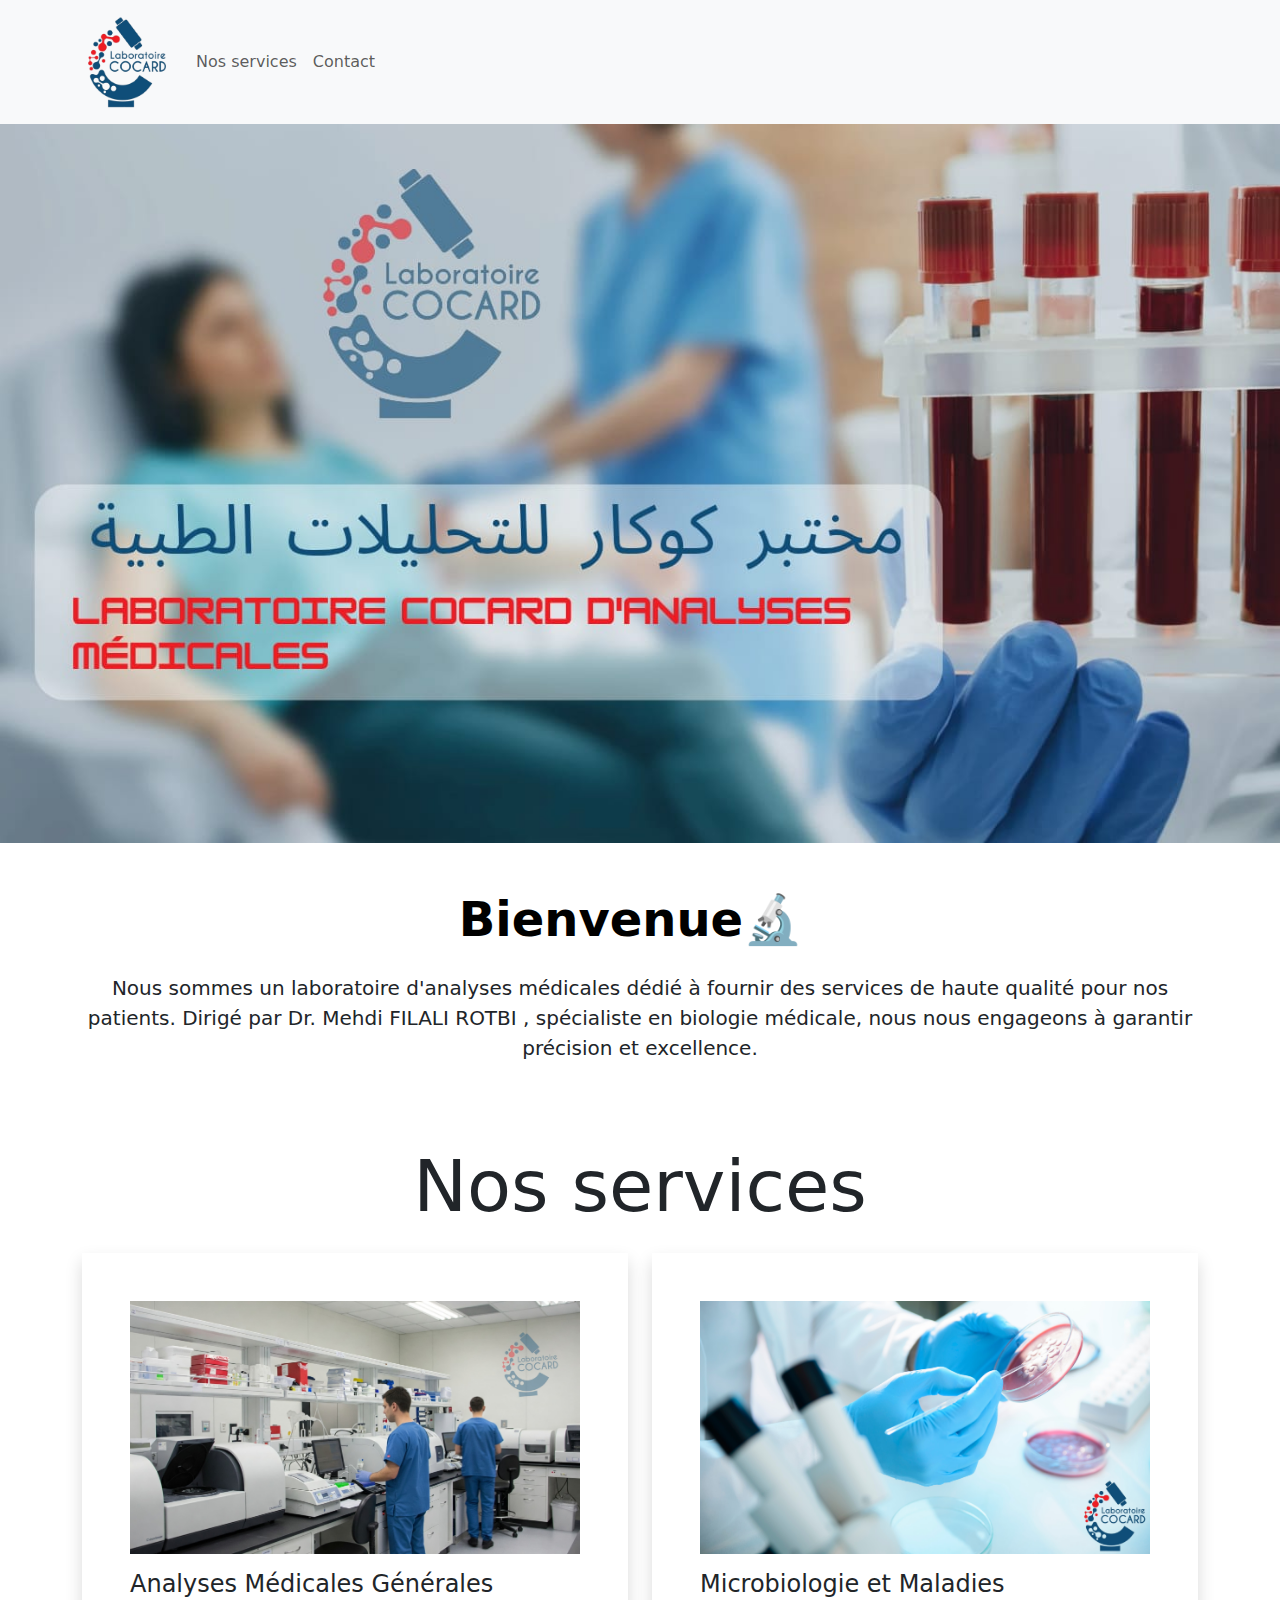
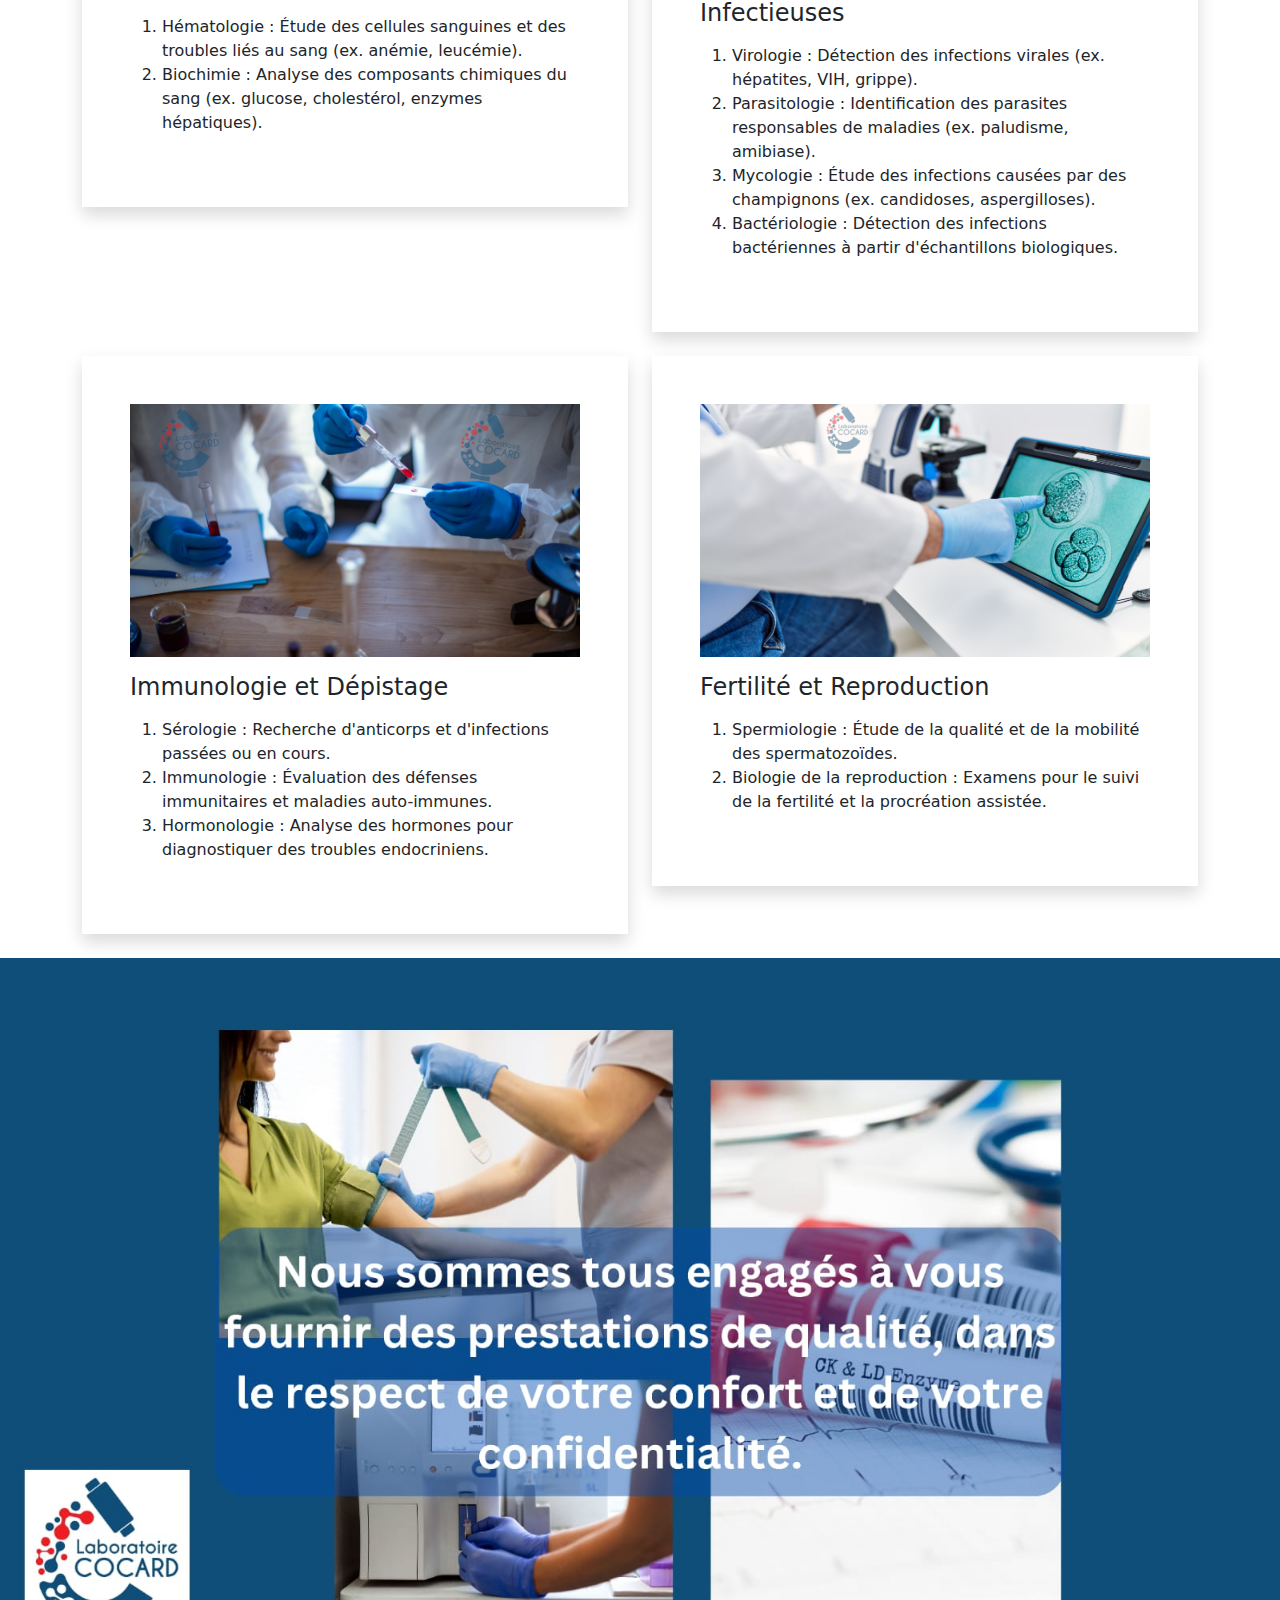
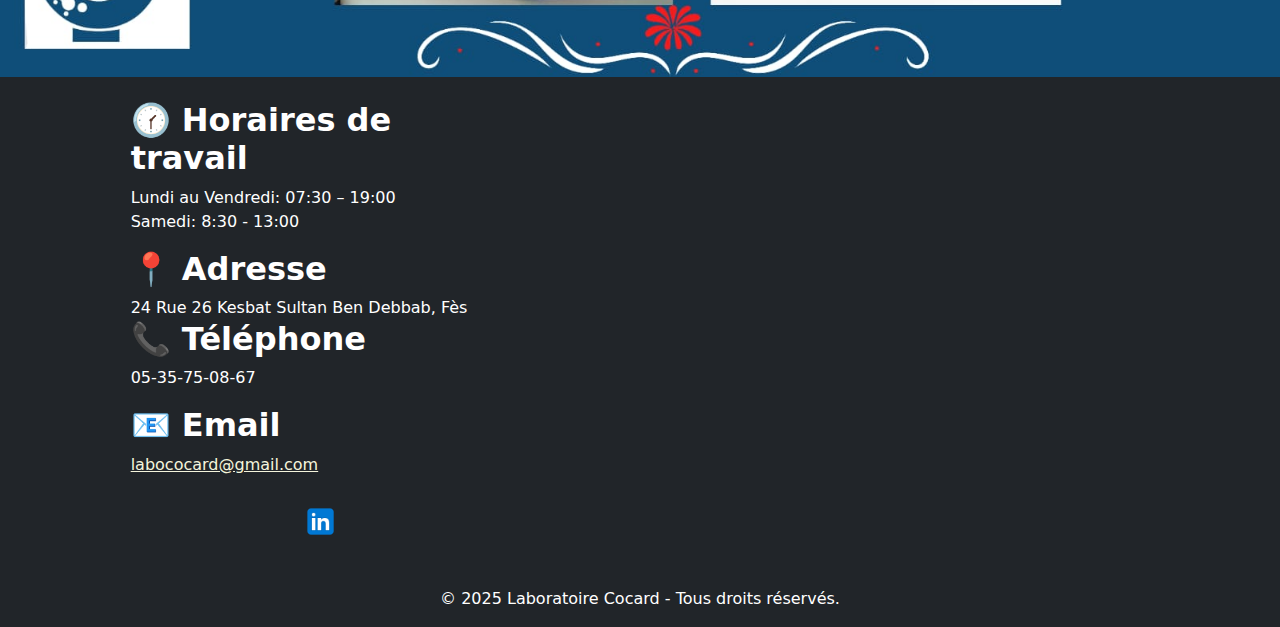
<file: index.html>
<!DOCTYPE html>
<html lang="en">

<head>
    <meta charset="UTF-8">
    <meta name="viewport" content="width=device-width, initial-scale=1.0">
    <title>Laboratoire Cocard</title>
    <link href="https://cdn.jsdelivr.net/npm/bootstrap@5.3.3/dist/css/bootstrap.min.css" rel="stylesheet"
        integrity="sha384-QWTKZyjpPEjISv5WaRU9OFeRpok6YctnYmDr5pNlyT2bRjXh0JMhjY6hW+ALEwIH" crossorigin="anonymous">
    <link rel="icon" type="image/x-icon" href="mini_logo.jpeg">

    <style>
        #goTopBtn {
        position: fixed;
        bottom: 30px;
        right: 30px;
        z-index: 1001;
        display: none;
        background-color: #007BFF;
        color: white;
        border: none;
        padding: 10px 15px;
        border-radius: 8px;
        cursor: pointer;
        box-shadow: 0 2px 6px rgba(0, 0, 0, 0.2);
        font-size: 16px;
        }

        #goTopBtn:hover {
        background-color: #0056b3;
        }

    </style>
</head>

<body>

    <nav class="navbar navbar-expand-lg navbar-light bg-light">
        <div class="container">
            <a class="navbar-brand" href="">
                <img src="logo.png" alt="" srcset="" width="90px">
            </a>
            <button class="navbar-toggler" type="button" data-toggle="collapse" data-target="#navbarNav"
                aria-controls="navbarNav" aria-expanded="false" aria-label="Toggle navigation">
                <span class="navbar-toggler-icon"></span>
            </button>
            <div class="collapse navbar-collapse" id="navbarNav">
                <ul class="navbar-nav">
                    <li class="nav-item active">
                        <a class="nav-link" href="#services">Nos services</a>
                    </li>
                    <li class="nav-item active">
                        <a class="nav-link" href="#contact">Contact</a>
                    </li>
                </ul>
            </div>
        </div>
    </nav>


    <!-- <div class="col-10 mx-auto col-sm-8 col-lg-6"> -->
    <div class="col-10 col-sm-8" style="width: 100%; height: 50%;">
        <img src="hero_old.jpeg" class="d-block mx-lg-auto img-fluid" alt="" loading="lazy">
    </div>
    <div class="container py-5">
        <div class="row flex-lg-row-reverse align-items-center g-5">
            <!-- <div class="col-lg-6"> -->
            <div style="display: flex;flex-direction: column;justify-content: center;align-items: center;">
                <div class="lc-block mb-3">
                    <div editable="rich">
                        <h2 class="fw-bold display-5" id="title">

                            <!-- Bienvenue au Laboratoire Cocard
                            <img src="https://img.icons8.com/?size=100&id=B781DagwnlEx&format=png&color=000000"
                                style="width: 50px;"> -->
                        </h2>
                    </div>
                </div>

                <div class="lc-block mb-3">
                    <div editable="rich" style="text-align: center;">
                        <p class="lead">Nous sommes un laboratoire d'analyses médicales dédié à fournir des
                            services de haute qualité pour
                            nos
                            patients. Dirigé par <b> Dr. Mehdi FILALI ROTBI </b>, spécialiste en biologie médicale, nous
                            nous
                            engageons à
                            garantir précision et excellence.
                        </p>
                    </div>
                </div>

            </div>
        </div>
    </div>





    <div class="container" id="services">
        <div class="row">
            <div class="col-md-12 text-center">
                <div class="lc-block">
                    <h2 editable="inline" class="display-2 mb-0"><b>Nos services</b></h2>
                </div>
            </div>
        </div>
        <div class="row mt-4">
            <div class="col-md-6">
                <div class="p-lg-5 p-4 shadow">
                    <div class="lc-block mb-4 ">
                        <img alt="" class="img-fluid" src="Générales.jpeg">

                        <h4 class="my-3" editable="inline">Analyses Médicales Générales</h4>
                        <p editable="inline">
                        <ol>
                            <li>Hématologie : Étude des cellules sanguines et des troubles liés au sang (ex. anémie,
                                leucémie).</li>
                            <li>Biochimie : Analyse des composants chimiques du sang (ex. glucose, cholestérol, enzymes
                                hépatiques).</li>
                        </ol>
                        </p>
                    </div>
                </div>
            </div>
            <div class="col-md-6">
                <div class="p-lg-5 p-4 shadow">
                    <div class="lc-block mb-4 ">
                        <img alt="" class="img-fluid" src="Microbiologie.jpeg">

                        <h4 class="my-3" editable="inline">Microbiologie et Maladies Infectieuses</h4>
                        <p editable="inline">
                        <ol>
                            <li>Virologie : Détection des infections virales (ex. hépatites, VIH, grippe).</li>
                            <li>Parasitologie : Identification des parasites responsables de maladies (ex. paludisme,
                                amibiase).</li>
                            <li>Mycologie : Étude des infections causées par des champignons (ex. candidoses,
                                aspergilloses).</li>
                            <li>Bactériologie : Détection des infections bactériennes à partir d'échantillons
                                biologiques.</li>
                        </ol>
                        </p>
                    </div>
                </div>
            </div>
        </div>
        <div class="row my-4">
            <div class="col-md-6">
                <div class="p-lg-5 p-4 shadow">
                    <div class="lc-block mb-4 ">
                        <img alt="" class="img-fluid" src="Immunologie.jpeg">

                        <h4 class="my-3" editable="inline">Immunologie et Dépistage</h4>
                        <p editable="inline">
                        <ol>
                            <li>Sérologie : Recherche d'anticorps et d'infections passées ou en cours.</li>
                            <li>Immunologie : Évaluation des défenses immunitaires et maladies auto-immunes.</li>
                            <li>Hormonologie : Analyse des hormones pour diagnostiquer des troubles endocriniens.</li>
                        </ol>
                        </p>
                    </div>
                </div>
            </div>
            <div class="col-md-6">
                <div class="p-lg-5 p-4 shadow">
                    <div class="lc-block mb-4 ">
                        <img alt="" class="img-fluid" src="Fertilité.jpeg">

                        <h4 class="my-3" editable="inline">Fertilité et Reproduction</h4>
                        <p editable="inline">
                        <ol>
                            <li>Spermiologie : Étude de la qualité et de la mobilité des spermatozoïdes.</li>
                            <li>Biologie de la reproduction : Examens pour le suivi de la fertilité et la procréation
                                assistée.</li>
                        </ol>
                        </p>
                    </div>
                </div>
            </div>
        </div>
    </div>


    <div class="col-10 col-sm-8" style="width: 100%; height: 50%;">
        <img src="footer.jpeg" class="d-block mx-lg-auto img-fluid" alt="" loading="lazy">
    </div>


    <div class="container-fluid bg-dark g-0" id="contact">
        <div class="row g-0 align-items-center">
            <div class="col-lg-6 d-flex justify-content-center">
                <div class="col-12 col-lg-8 p-4 text-white">
                    <div class="lc-block">
                        <div editable="rich">
                            <h2 class="fw-bolder">🕜 Horaires de travail</h2>
                        </div>
                    </div>
                    <div class="lc-block">
                        <div editable="rich">
                            <p>Lundi au Vendredi: 07:30 – 19:00 <br> Samedi: 8:30 - 13:00</p>
                        </div>
                    </div>

                    <div class="lc-block">
                        <div editable="rich">
                            <h2 class="fw-bolder">📍 Adresse</h2>
                        </div>
                    </div>
                    <div class="lc-block">
                        <div editable="rich">
                            24 Rue 26 Kesbat Sultan Ben Debbab, Fès
                        </div>
                    </div>

                    <div class="lc-block">
                        <div editable="rich">
                            <h2 class="fw-bolder">📞 Téléphone</h2>
                        </div>
                    </div>

                    <div class="lc-block">
                        <div editable="rich">
                            <p>05-35-75-08-67</p>
                        </div>
                    </div>
                    <div class="lc-block">
                        <div editable="rich">
                            <h2 class="fw-bolder">📧 Email</h2>
                        </div>
                    </div>
                    
                    <div class="lc-block">
                        <div editable="rich">
                            <a href="mailto:labococard@gmail.com" style="color: beige;">labococard@gmail.com</a>
                        </div>
                    </div>
                    <br>
                    <div class="lc-block">
                        <div editable="rich">
                            <h2 class="fw-bolder" style="display: flex;align-items: center;justify-content: center;">
                                <a href="https://www.linkedin.com/in/laboratoire-cocard-d-analyses-m%C3%A9dicales-5939a7186/" target="_blank">
                                    <img src="linkedin.png" width="35px">
                                </a>
                            </h2>
                        </div>
                    </div>
                </div>
            </div>
            <div class="col-lg-6">
                <div class="lc-block">
                    <div class="ratio ratio-16x9" lc-helper="gmap-embed">
                        <iframe
                            src="https://www.google.com/maps/embed?pb=!1m16!1m12!1m3!1d26446.65958659103!2d-5.023583028377202!3d34.04816884072821!2m3!1f0!2f0!3f0!3m2!1i1024!2i768!4f13.1!2m1!1s24%20Rue%2026%20Kesbat%20Sultan%20Ben%20Debbab%2C%20F%C3%A8s!5e0!3m2!1sen!2sma!4v1742407668153!5m2!1sen!2sma"
                            width="600" height="450" style="border:0;" allowfullscreen="" loading="lazy"
                            referrerpolicy="no-referrer-when-downgrade"></iframe>
                            <!-- Waze Map -->
                        <!-- <iframe
                            src="https://embed.waze.com/iframe?zoom=16&lat=34.063947&lon=-4.996440&ct=livemap"
                            width="600" height="450" style="border:0;" allowfullscreen="" loading="lazy"
                            referrerpolicy="no-referrer-when-downgrade"></iframe> -->
                    </div>
                </div>
            </div>
        </div>
        <footer class=" text-white text-center py-3">
            &copy; 2025 Laboratoire Cocard - Tous droits réservés.
        </footer>
    </div>


    <button id="goTopBtn" title="Go to top">⬆️ Top</button>


    <script src="https://cdn.jsdelivr.net/npm/bootstrap@5.3.3/dist/js/bootstrap.bundle.min.js"
        integrity="sha384-YvpcrYf0tY3lHB60NNkmXc5s9fDVZLESaAA55NDzOxhy9GkcIdslK1eN7N6jIeHz"
        crossorigin="anonymous"></script>
    <script src='AutoTyping.min.js'></script>
    <script>

        const myText = new AutoTyping({
            id: 'title',
            typeText: ['Bienvenue au Laboratoire Cocard'],
            cursor: '🔬'
        }).init();


        const goTopBtn = document.getElementById("goTopBtn");

        // Show button when user scrolls down
        window.onscroll = function () {
            if (document.body.scrollTop > 200 || document.documentElement.scrollTop > 200) {
            goTopBtn.style.display = "block";
            } else {
            goTopBtn.style.display = "none";
            }
        };

        // Scroll to top smoothly
        goTopBtn.addEventListener("click", () => {
            window.scrollTo({
            top: 0,
            behavior: "smooth"
            });
        });

    </script>
</body>

</html>
</file>
